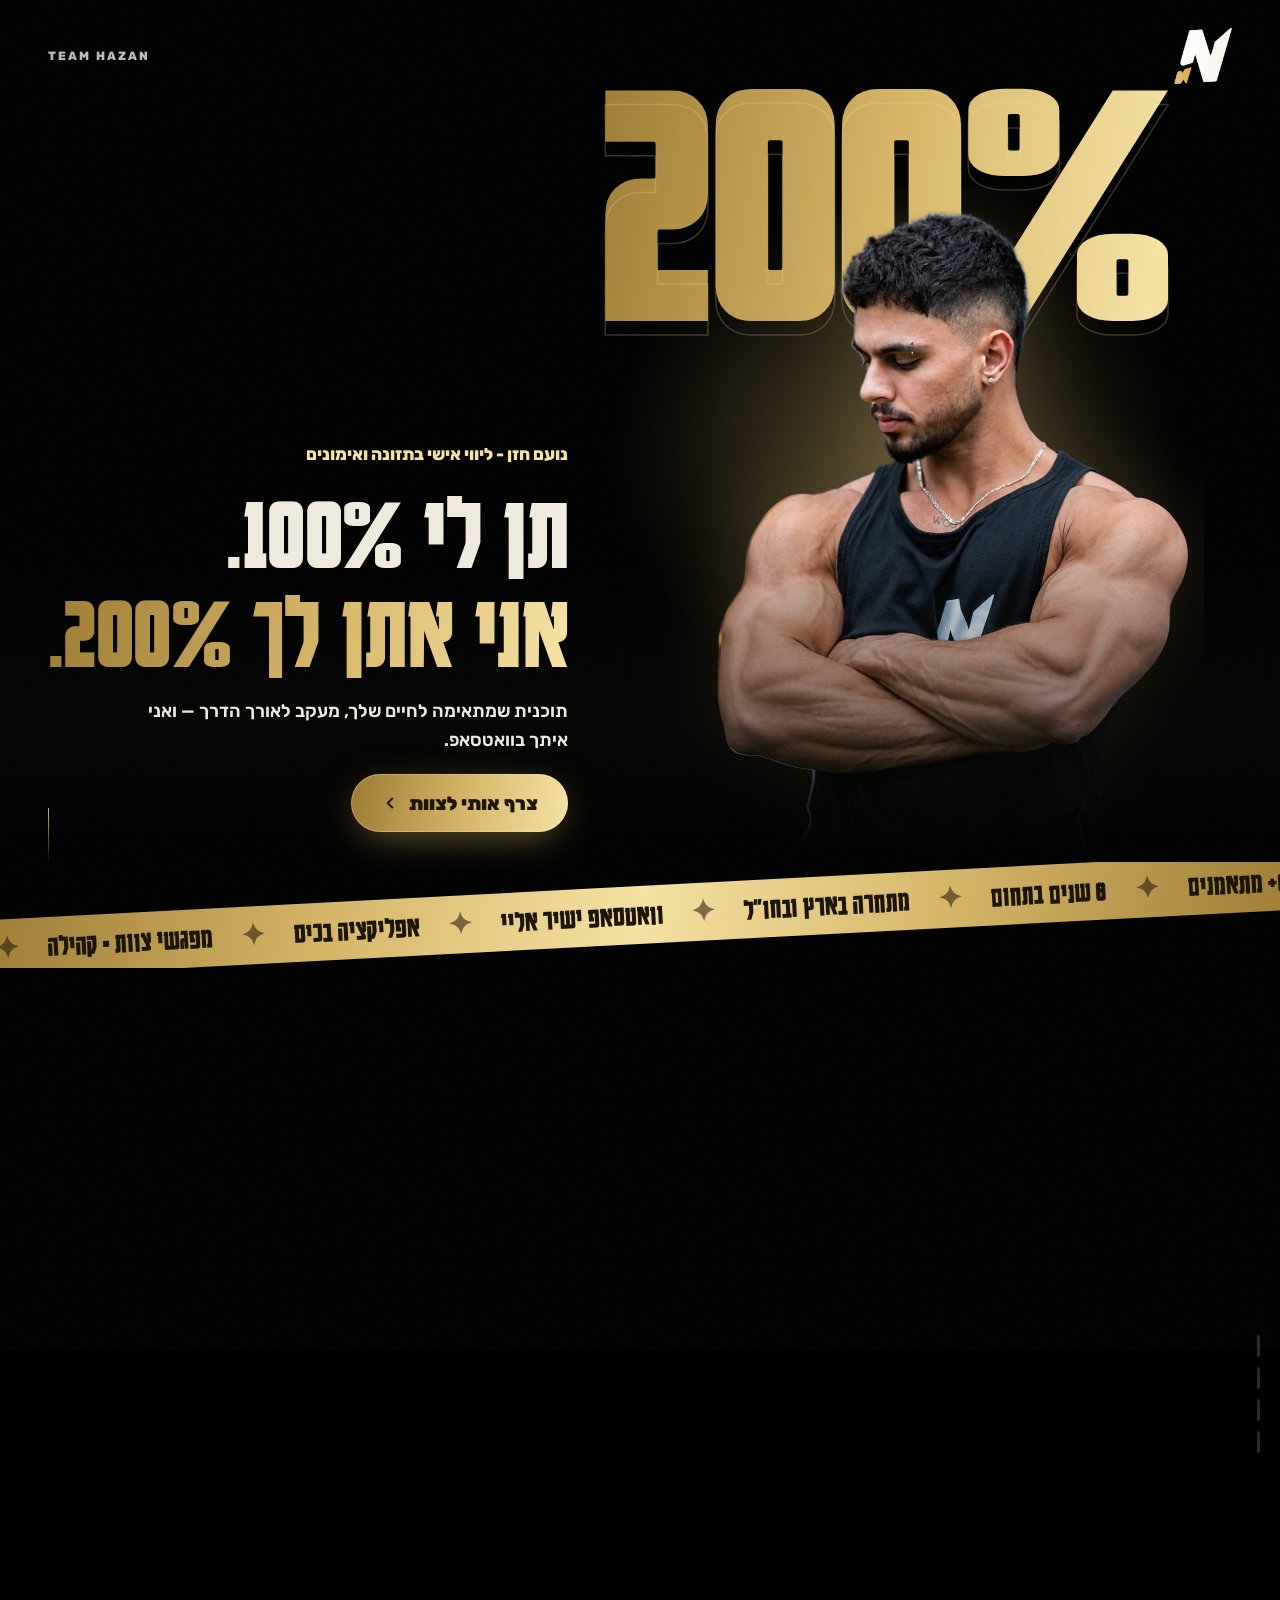
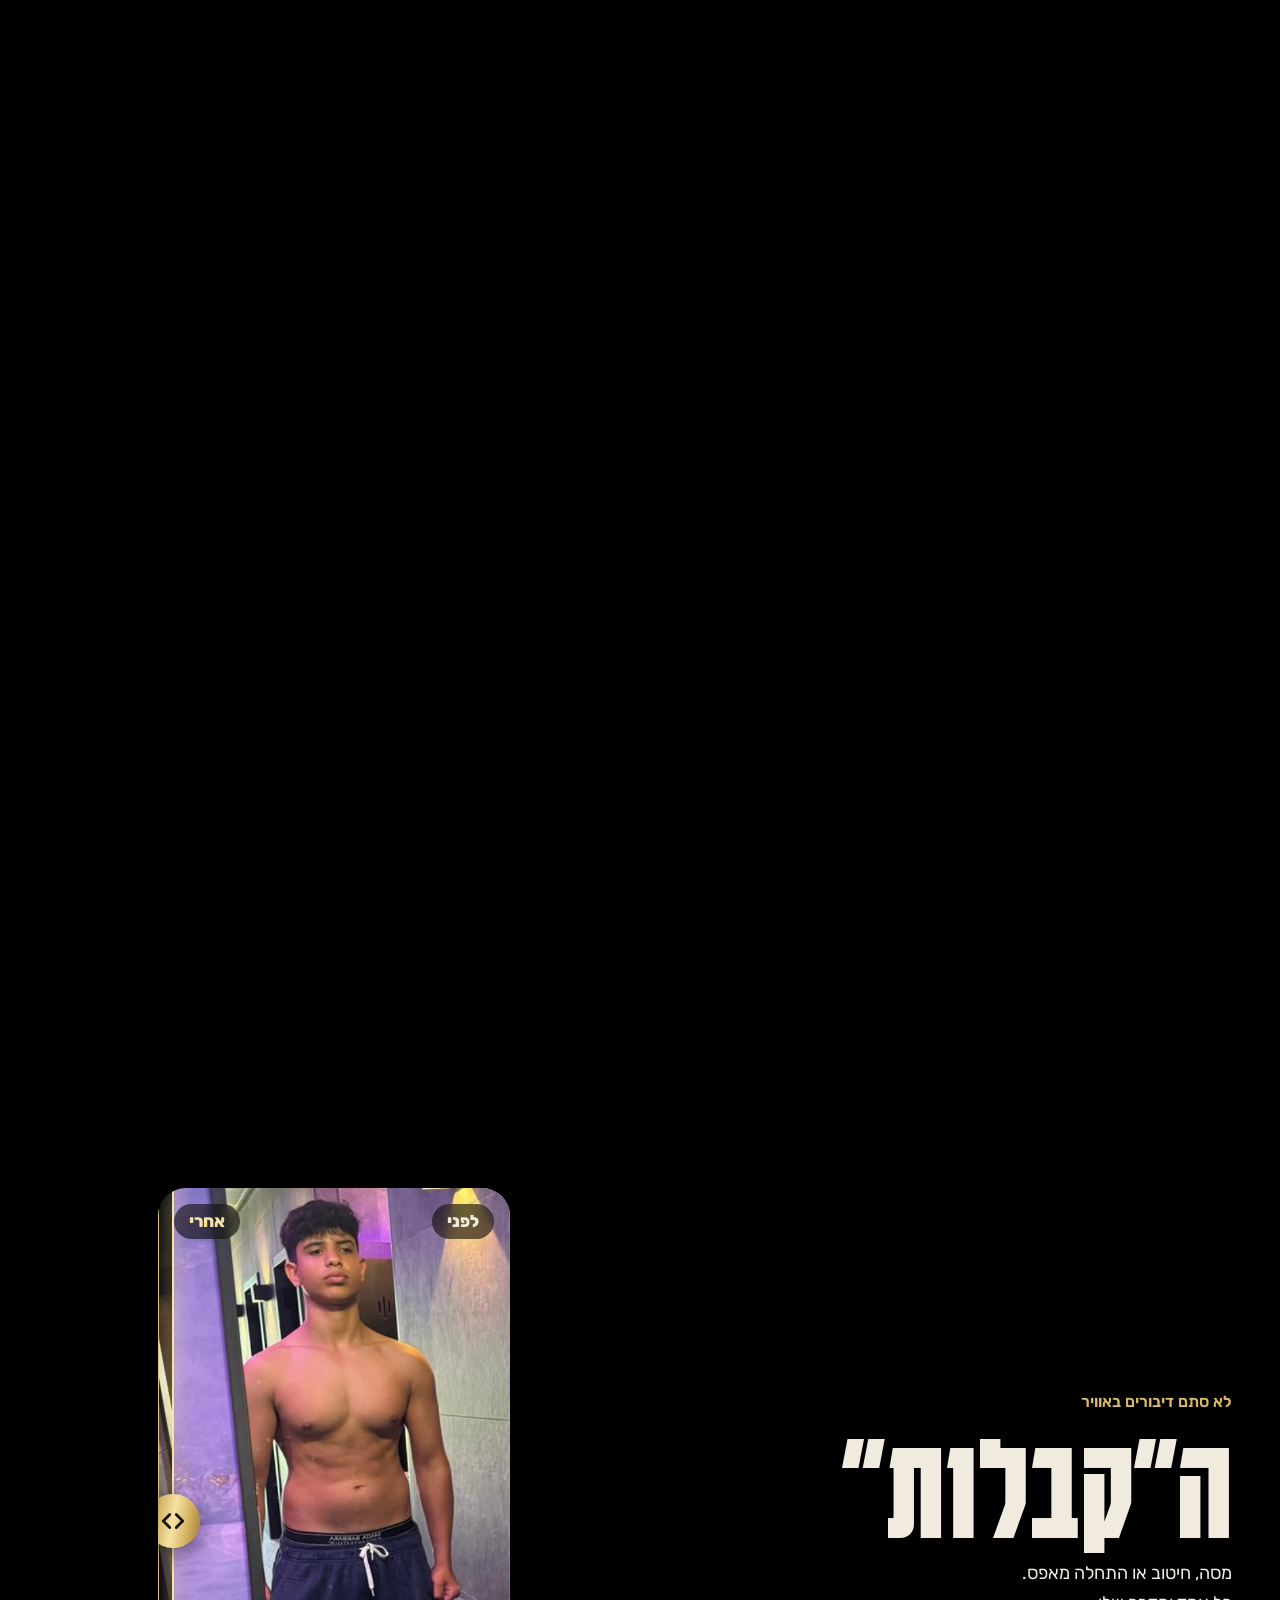
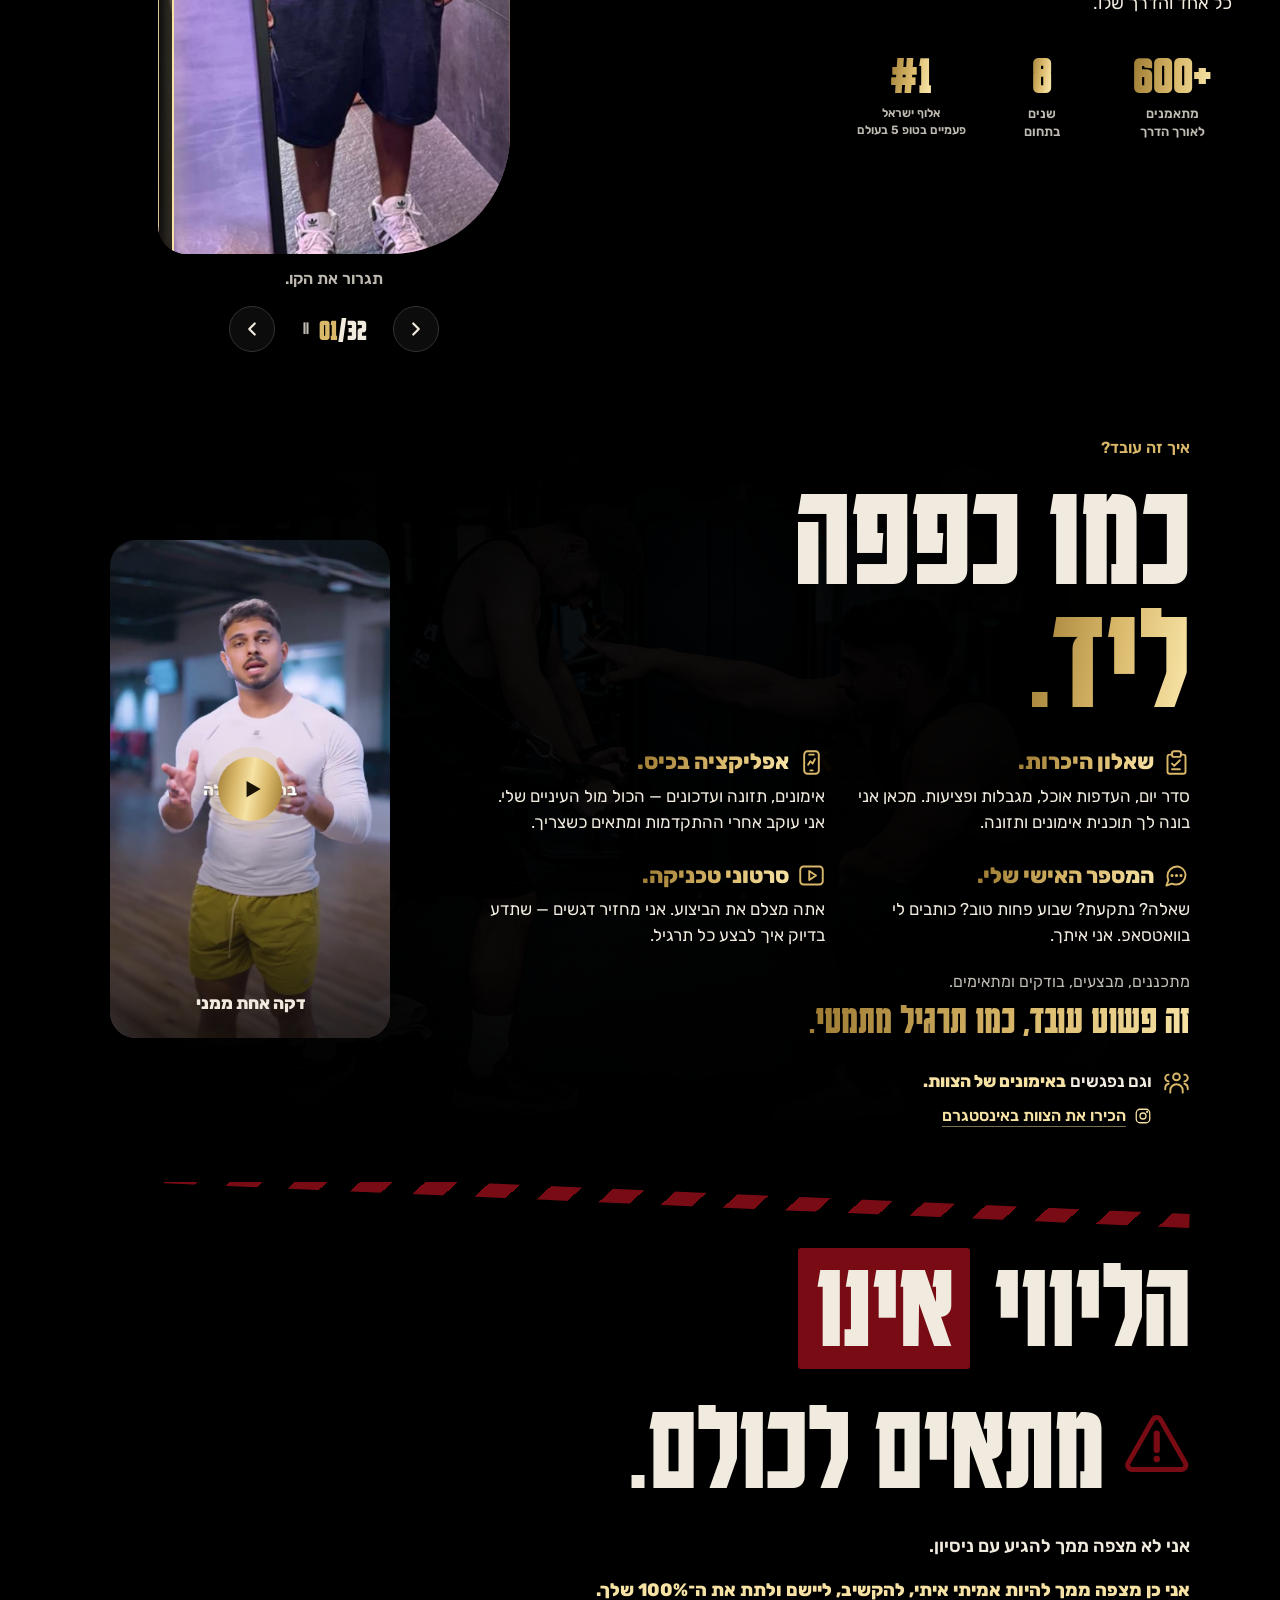
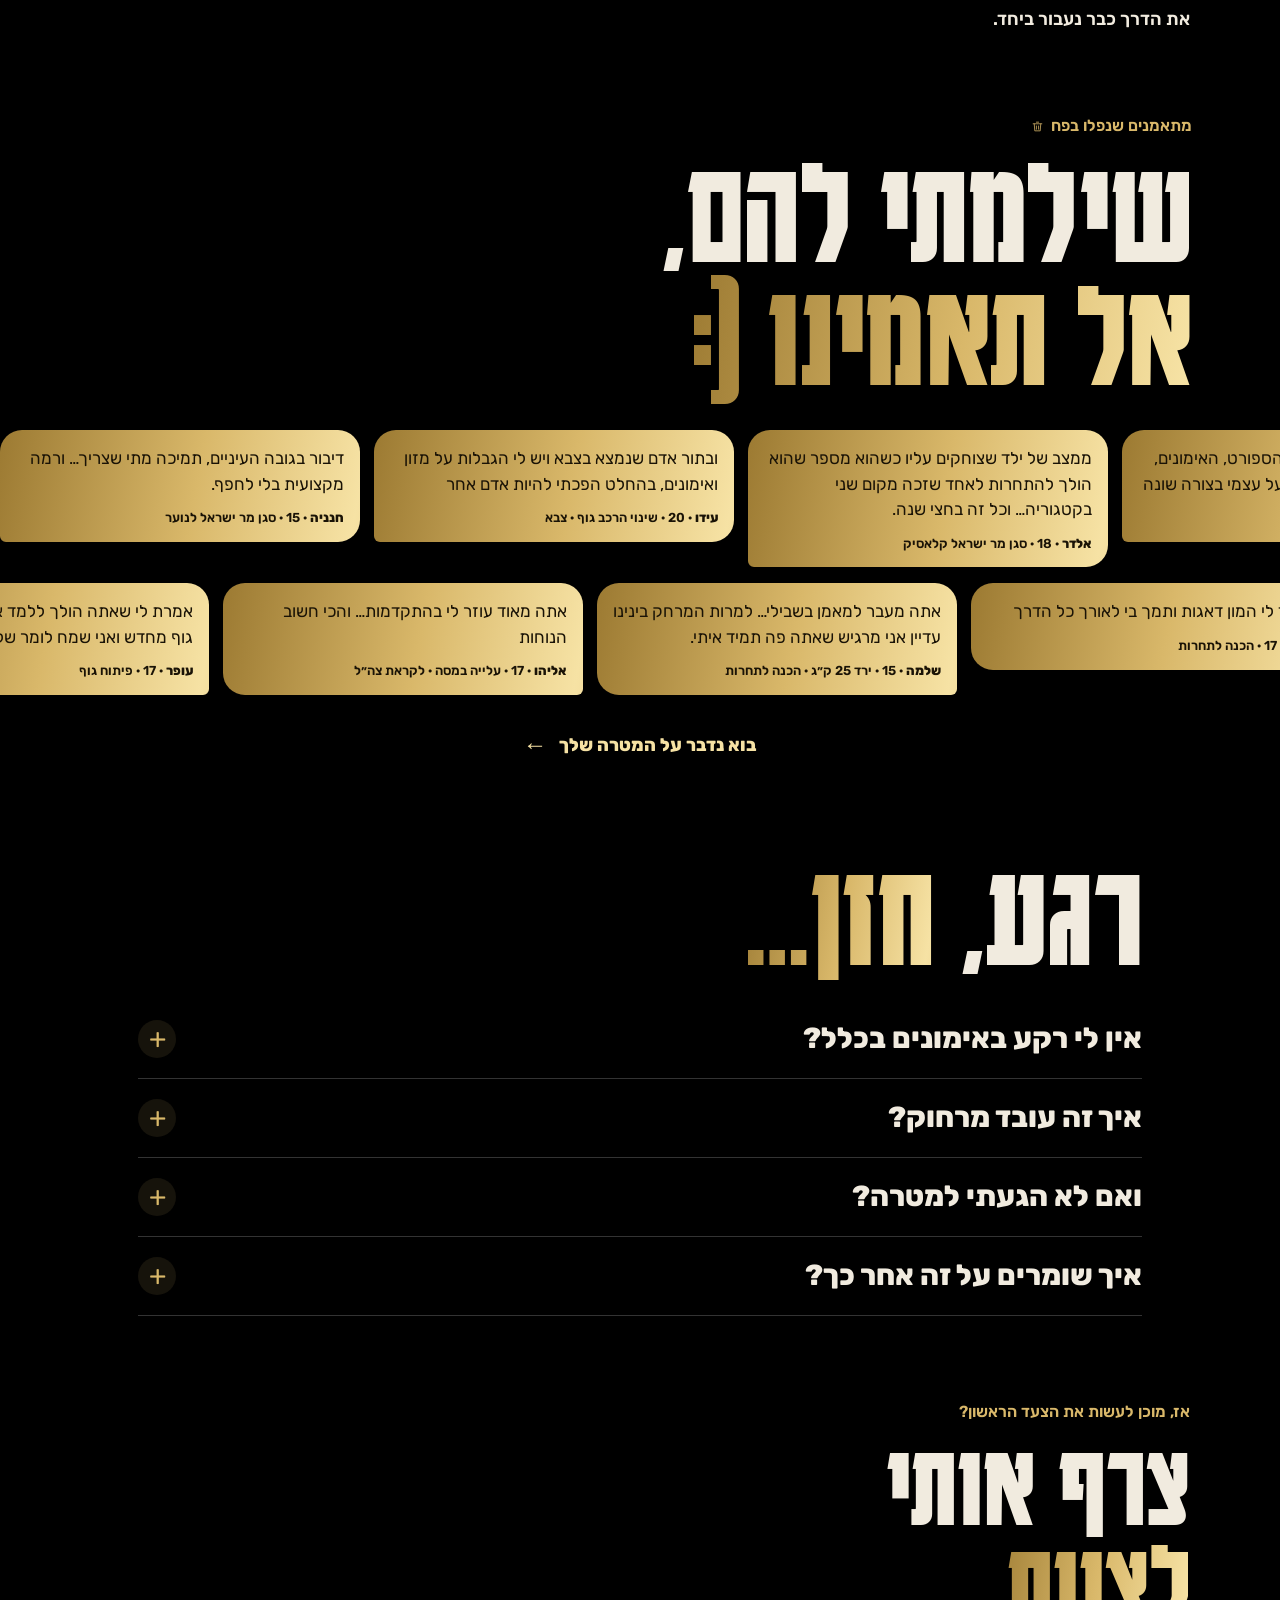
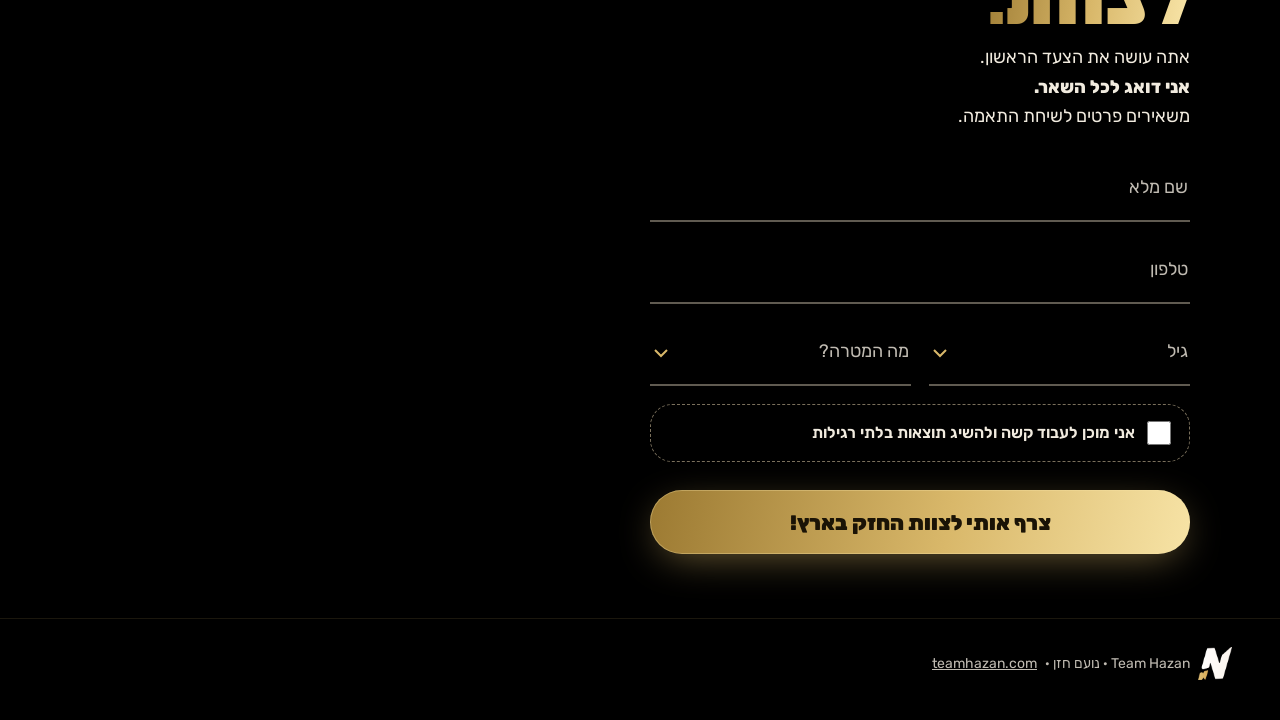
<file: index.html>
<!doctype html>
<html lang="he" dir="rtl">
<head>
<meta charset="utf-8">
<meta name="viewport" content="width=device-width,initial-scale=1,viewport-fit=cover">
<title>Team Hazan | תן לי 100%, אתן לך 200</title>
<meta name="description" content="ליווי פיתוח גוף ותזונה אישי עם נועם חזן. פיתוח גוף, מיינדסט, תוצאות.">
<meta name="robots" content="index,follow">
<meta name="theme-color" content="#000000">
<meta property="og:title" content="Team Hazan | תן לי 100%, אתן לך 200">
<meta property="og:image" content="https://app.techniqa.co.il/sites/teamhazan/media/noam-original.jpeg">
<link rel="icon" href="media/logo.png">
<link rel="preload" as="image" href="media/noam-original.jpeg" fetchpriority="high">
<link rel="preload" href="fonts/kar-he.woff2" as="font" type="font/woff2" crossorigin>
<link rel="preload" href="fonts/kar-la.woff2" as="font" type="font/woff2" crossorigin>
<script>document.documentElement.classList.add('js')</script>
<script>
!function(f,b,e,v,n,t,s){if(f.fbq)return;n=f.fbq=function(){n.callMethod?n.callMethod.apply(n,arguments):n.queue.push(arguments)};if(!f._fbq)f._fbq=n;n.push=n;n.loaded=!0;n.version='2.0';n.queue=[];t=b.createElement(e);t.async=!0;t.src=v;s=b.getElementsByTagName(e)[0];s.parentNode.insertBefore(t,s)}(window,document,'script','https://connect.facebook.net/en_US/fbevents.js');
fbq('init','2257788275168144');fbq('track','PageView');
</script>
<link rel="stylesheet" href="style.css?v=20261108">
<script src="app.js?v=20261108" defer></script>
</head>
<body>
<a class="skip-link" href="#main">דילוג לתוכן</a>
<div class="grain" aria-hidden="true"></div>

<header class="hero" id="top">
 <div class="hero-top">
  <img src="media/logo.png" alt="Team Hazan" width="58" height="56">
  <span>TEAM HAZAN</span>
 </div>
 <div class="stage" aria-hidden="true">
  <div class="glow"></div>
  <div class="big" id="big"><span class="ghost">200%</span><span class="gold">200%</span></div>
  <div class="noam" id="noam"><img src="media/noam-original.jpeg" alt="" width="1005" height="1536" fetchpriority="high"></div>
  <div class="shade"></div>
 </div>
 <div></div>
 <div class="hero-copy">
  <p class="tag">נועם חזן - ליווי אישי בתזונה ואימונים</p>
  <h1><span class="s">תן לי 100%.</span><span class="gold">אני אתן לך 200%.</span></h1>
  <p class="sub">תוכנית שמתאימה לחיים שלך, מעקב לאורך הדרך — ואני איתך בוואטסאפ.</p>
  <a class="btn" href="#join">צרף אותי לצוות <svg viewBox="0 0 24 24" fill="none" stroke="currentColor" stroke-width="2.6" stroke-linecap="round" stroke-linejoin="round" aria-hidden="true"><path d="M15 6l-6 6 6 6"/></svg></a>
 </div>
 <div class="scrollcue" aria-hidden="true"></div>
</header>

<div class="tape-wrap"><div class="tape" aria-label="600 פלוס מתאמנים, 8 שנים בתחום, מתחרה בארץ ובחו״ל, וואטסאפ ישיר, אפליקציה בכיס ומפגשי צוות וקהילה">
 <div class="row" aria-hidden="true">
  <b>600+ מתאמנים</b><i>✦</i><b>8 שנים בתחום</b><i>✦</i><b>מתחרה בארץ ובחו״ל</b><i>✦</i><b>וואטסאפ ישיר אליי</b><i>✦</i><b>אפליקציה בכיס</b><i>✦</i><b>מפגשי צוות · קהילה</b><i>✦</i>
  <b>600+ מתאמנים</b><i>✦</i><b>8 שנים בתחום</b><i>✦</i><b>מתחרה בארץ ובחו״ל</b><i>✦</i><b>וואטסאפ ישיר אליי</b><i>✦</i><b>אפליקציה בכיס</b><i>✦</i><b>מפגשי צוות · קהילה</b><i>✦</i>
 </div>
</div></div>

<main id="main">
<section class="story" id="story" aria-label="הסיפור של נועם">
 <div class="story-pin">
  <div class="story-img" id="storyImg"><img src="stage.webp" alt="נועם חזן על הבמה בתחרות פיתוח גוף בינלאומית" loading="lazy" width="800" height="1200"></div>
  <div class="stepper" aria-hidden="true"><i></i><i></i><i></i><i></i></div>
  <div class="words">
   <p class="word strike" data-s="0"><span class="x">ילד שמנמן.</span><small>ספגתי המון ביקורת על איך שאני נראה. זה חדר אליי.</small></p>
   <p class="word strike" data-s="1"><span class="x">אנורקסיה.</span><small>הגעתי לתת משקל קיצוני. השלב הבא היה אשפוז.</small></p>
   <p class="word" data-s="2">החלטתי<br>לשים לזה<br><span class="gold">סוף.</span></p>
   <p class="word final" data-s="3"><span class="gold">אלוף הארץ</span><br>בפיתוח גוף.<small class="story-achievement">ופעמיים טופ 5 בעולם.</small><small class="story-bridge"><span>אז אחרי שהייתי בכל קצה של הסקאלה וליוויתי</span><span><span class="gold">מאות</span> מתאמנים בדרך לגוף שהם גאים בו</span></small></p>
  </div>
  <p class="story-invitation gold">אני כאן כדי לעזור גם לכם</p>
 </div>
</section>

<section class="sec" aria-labelledby="h-proof">
 <div class="proof">
  <div class="rv">
   
   <p class="kicker">לא סתם דיבורים באוויר</p>
   <h2 class="h2" id="h-proof">ה״קבלות״</h2>
   <p class="aside">מסה, חיטוב או התחלה מאפס.<br>כל אחד והדרך שלו.</p>
   <div class="nums">
    <div><strong class="gold" dir="ltr">600+</strong><span>מתאמנים<br>לאורך הדרך</span></div>
    <div><strong class="gold">8</strong><span>שנים<br>בתחום</span></div>
    <div class="award"><strong class="gold" dir="ltr">#1</strong><span>אלוף ישראל<br>פעמיים בטופ 5 בעולם</span></div>
   </div>
  </div>
  <div class="cmp-wrap rv">
   <div class="cmp-slot">
   <div class="cmp" id="cmp" tabindex="0" role="slider" aria-label="השוואה לפני ואחרי, חיצים כדי להזיז" aria-valuemin="0" aria-valuemax="100" aria-valuenow="50">
    <div class="cmp-layer af"><img id="imA" src="media/result-05.webp" alt="אחרי תהליך הליווי — שינוי 1" width="1080" height="1350" loading="lazy"></div>
    <div class="cmp-layer bf"><img id="imB" src="media/result-05.webp" alt="לפני תהליך הליווי — שינוי 1" width="1080" height="1350" loading="lazy"></div>
    <span class="lbl l-b">לפני</span><span class="lbl l-a">אחרי</span>
    <div class="hd"><span><svg viewBox="0 0 24 24" fill="none" stroke="currentColor" stroke-width="2.6" stroke-linecap="round" stroke-linejoin="round" aria-hidden="true"><path d="M9 6l-6 6 6 6M15 6l6 6-6 6"/></svg></span></div>
   </div>
   </div>
   <p class="compare-hint">תגרור את הקו.</p>
   <div class="cmp-nav">
    <button class="rnd" id="nx" type="button" aria-label="המתאמן הבא"><svg viewBox="0 0 24 24" fill="none" stroke="currentColor" stroke-width="2.4" stroke-linecap="round" stroke-linejoin="round"><path d="M9 6l6 6-6 6"/></svg></button>
    <button class="count" id="motion" type="button" aria-label="עצירת התנועה האוטומטית" aria-pressed="false"><span class="motion-mark" aria-hidden="true">Ⅱ</span><span><b id="ci">01</b>/<span id="ct">32</span></span></button>
    <button class="rnd" id="pv" type="button" aria-label="המתאמן הקודם"><svg viewBox="0 0 24 24" fill="none" stroke="currentColor" stroke-width="2.4" stroke-linecap="round" stroke-linejoin="round"><path d="M15 6l-6 6 6 6"/></svg></button>
   </div>
  </div>
 </div>
</section>

<section class="sec" id="how" aria-labelledby="h-how">
 <div class="how">
  <div class="rv">
   <p class="kicker how-kicker">איך זה עובד?</p>
   <h2 class="h2" id="h-how">כמו כפפה<br><span class="gold">ליד.</span></h2>
   <ul class="steps">
    <li>
     <h3><svg class="benefit-icon" viewBox="0 0 24 24" fill="none" stroke="currentColor" stroke-width="1.7" stroke-linecap="round" stroke-linejoin="round" aria-hidden="true" focusable="false"><path d="M8 5H6a2 2 0 0 0-2 2v13a2 2 0 0 0 2 2h12a2 2 0 0 0 2-2V7a2 2 0 0 0-2-2h-2"/><rect x="8" y="2" width="8" height="5" rx="2"/><path d="m8 13 2 2 5-5M8 18h7"/></svg><span class="gold">שאלון היכרות.</span></h3>
     <p>סדר יום, העדפות אוכל, מגבלות ופציעות. מכאן אני בונה לך תוכנית אימונים ותזונה.</p>
    </li>
    <li>
     <h3><svg class="benefit-icon" viewBox="0 0 24 24" fill="none" stroke="currentColor" stroke-width="1.7" stroke-linecap="round" stroke-linejoin="round" aria-hidden="true" focusable="false"><rect x="5.5" y="2" width="13" height="20" rx="3"/><path d="M10 5h4M11 19h2m-4-5 2-3 2 2 2-4"/></svg><span class="gold">אפליקציה בכיס.</span></h3>
     <p>אימונים, תזונה ועדכונים — הכול מול העיניים שלי. אני עוקב אחרי ההתקדמות ומתאים כשצריך.</p>
    </li>
    <li>
     <h3><svg class="benefit-icon" viewBox="0 0 24 24" fill="none" stroke="currentColor" stroke-width="1.7" stroke-linecap="round" stroke-linejoin="round" aria-hidden="true" focusable="false"><path d="M20 11.5a8.5 8.5 0 0 1-8.5 8.5 9 9 0 0 1-3.7-.8L3 21l1.8-4.8A9 9 0 0 1 4 12.5 8.5 8.5 0 0 1 12.5 4H13a8 8 0 0 1 7 7v.5Z"/><path d="M8 12h.01M12 12h.01M16 12h.01" stroke-width="2.8"/></svg><span class="gold">המספר האישי שלי.</span></h3>
     <p>שאלה? נתקעת? שבוע פחות טוב? כותבים לי בוואטסאפ. אני איתך.</p>
    </li>
    <li>
     <h3><svg class="benefit-icon" viewBox="0 0 24 24" fill="none" stroke="currentColor" stroke-width="1.7" stroke-linecap="round" stroke-linejoin="round" aria-hidden="true" focusable="false"><rect x="2" y="4" width="20" height="16" rx="3"/><path d="m10 8 6 4-6 4V8Z"/></svg><span class="gold">סרטוני טכניקה.</span></h3>
     <p>אתה מצלם את הביצוע. אני מחזיר דגשים — שתדע בדיוק איך לבצע כל תרגיל.</p>
    </li>
   </ul>
   <p class="method-line">מתכננים, מבצעים, בודקים ומתאימים.<br><strong class="gold">זה פשוט עובד, כמו תרגיל מתמטי.</strong></p>
   <p class="community-line"><svg viewBox="0 0 24 24" fill="none" stroke="currentColor" stroke-width="1.7" stroke-linecap="round" stroke-linejoin="round" aria-hidden="true" focusable="false"><circle cx="12" cy="7" r="3"/><path d="M6.5 21v-2a5.5 5.5 0 0 1 11 0v2M5 5a3 3 0 0 0 0 6m14-6a3 3 0 0 1 0 6M2 18v-1a4 4 0 0 1 3-3.9M22 18v-1a4 4 0 0 0-3-3.9"/></svg><span>וגם נפגשים <strong>באימונים של הצוות.</strong><a class="team-instagram" href="https://www.instagram.com/team_hazan/" target="_blank" rel="noopener noreferrer" aria-label="הכירו את הצוות באינסטגרם, נפתח בלשונית חדשה"><svg viewBox="0 0 24 24" fill="none" stroke="currentColor" stroke-width="1.7" stroke-linecap="round" stroke-linejoin="round" aria-hidden="true" focusable="false"><rect x="3" y="3" width="18" height="18" rx="5"/><circle cx="12" cy="12" r="4"/><path d="M17.5 6.5h.01" stroke-width="2.8"/></svg>הכירו את הצוות באינסטגרם</a></span></p>
  </div>
  <div class="phone rv">
   <video id="vid" src="assets/v26.mp4" poster="assets/p26.jpg" playsinline preload="none" aria-label="נועם מסביר איך עובד הליווי"></video>
   <button class="play" id="play" type="button" aria-label="לנגן את הסרטון של נועם"><i><svg viewBox="0 0 24 24" fill="currentColor" aria-hidden="true"><path d="M7 4.5v15l13-7.5z"/></svg></i>דקה אחת ממני</button>
  </div>
 </div>
</section>

<section class="gate" aria-labelledby="h-gate">
 <div class="hazard" aria-hidden="true"></div>
 <h2 id="h-gate">הליווי <strong class="gate-negation">אינו</strong><br><span class="gate-warning"><svg class="gate-alert" viewBox="0 0 32 32" fill="none" aria-hidden="true" focusable="false"><path d="M14.1 4.3a2.2 2.2 0 0 1 3.8 0l12 21a2.2 2.2 0 0 1-1.9 3.3H4a2.2 2.2 0 0 1-1.9-3.3l12-21Z" stroke="currentColor" stroke-width="2.4" stroke-linejoin="round"/><path d="M16 11v8" stroke="currentColor" stroke-width="3" stroke-linecap="round"/><circle cx="16" cy="23.5" r="1.6" fill="currentColor"/></svg><span>מתאים לכולם.</span></span></h2>
 <div class="deal">
  <p>אני לא מצפה ממך להגיע עם ניסיון.</p>
  <p><strong>אני כן מצפה ממך להיות אמיתי איתי, להקשיב, ליישם ולתת את ה־100% שלך.</strong><br>את הדרך כבר נעבור ביחד.</p>
 </div>
</section>

<section class="quotes" aria-labelledby="h-q">
 <div class="head rv">
  <p class="kicker">מתאמנים שנפלו בפח <svg class="tiny-bin" viewBox="0 0 24 24" fill="none" stroke="currentColor" stroke-width="1.8" stroke-linecap="round" stroke-linejoin="round" aria-hidden="true" focusable="false"><path d="M4 7h16M10 4h4m-8 3 1 13h10l1-13M10 11v6m4-6v6"/></svg></p>
  <h2 class="h2" id="h-q">שילמתי להם,<br><span class="gold">אל תאמינו (:</span></h2>
 </div>
 <div class="quote-lanes" id="lanes">
  <div class="quote-window" tabindex="0" aria-label="המלצות מתאמנים — אפשר להחליק"><div class="lane" id="l1">
   <figure class="bub"><q>דיבור בגובה העיניים, תמיכה מתי שצריך… ורמה מקצועית בלי לחפף.</q><cite data-name="חנניה גרינברג" aria-label="חנניה גרינברג, 15, סגן מר ישראל לנוער">חנניה<span> · 15 · סגן מר ישראל לנוער</span></cite></figure>
   <figure class="bub"><q>ובתור אדם שנמצא בצבא ויש לי הגבלות על מזון ואימונים, בהחלט הפכתי להיות אדם אחר</q><cite data-name="עידו חזי" aria-label="עידו חזי, 20, שינוי הרכב גוף במהלך השירות בצבא">עידו<span> · 20 · שינוי הרכב גוף · צבא</span></cite></figure>
   <figure class="bub"><q>ממצב של ילד שצוחקים עליו כשהוא מספר שהוא הולך להתחרות לאחד שזכה מקום שני בקטגוריה… וכל זה בחצי שנה.</q><cite data-name="אלדר שוחט" aria-label="אלדר שוחט, 18, סגן מר ישראל קלאסיק">אלדר<span> · 18 · סגן מר ישראל קלאסיק</span></cite></figure>
   <figure class="bub"><q>ושיניתי את כל הגישה כלפי הספורט, האימונים, משמעת עצמית והסתכלות על עצמי בצורה שונה</q><cite data-name="אדל אמסילי" aria-label="אדל אמסילי, 23, ירדה 20 ק״ג">אדל<span> · 23 · ירדה 20 ק״ג</span></cite></figure>
   <figure class="bub"><q>כל יום אתה גורם לי להאמין בעצמי עוד קצת</q><cite data-name="אור אסתר אורן" aria-label="אור אסתר אורן, 17, אלופת ישראל בקטגוריית ביקיני">אור<span> · 17 · אלופת ישראל ביקיני</span></cite></figure>
   <figure class="bub"><q>פעם הגוף שיש לי היום היה בגדר חלום אחי, הגשמת לי את החלום</q><cite data-name="רן סרלין" aria-label="רן סרלין, 16, עלייה במסת השריר">רן<span> · 16 · עלייה במסה</span></cite></figure>
  </div></div>
  <div class="quote-window" tabindex="0" aria-label="עוד המלצות מתאמנים — אפשר להחליק"><div class="lane r" id="l2">
   <figure class="bub"><q>עברו רק 3 חודשים… אני נראה טוב יותר, גדול יותר… ומקבל מחמאות מאחרים ואין שמח ממני!</q><cite data-name="אביעד קצויו" aria-label="אביעד קצויו, 24, שינוי הרכב גוף במילואים">אביעד<span> · 24 · שינוי הרכב גוף · מילואים</span></cite></figure>
   <figure class="bub"><q>ואם אתה לא מוכן לתת 100%, פשוט באמת, אל תבוא</q><cite data-name="תומא כהנא" aria-label="תומא כהנא, 17, הכנה לתחרות פיתוח גוף">תומא<span> · 17 · הכנה לתחרות</span></cite></figure>
   <figure class="bub"><q>בזכותו הגעתי לרמה ממש גבוהה שלא האמנתי שאני אגיע אליה בגיל כזה… הוא מקצוען אמיתי.</q><cite data-name="טוביה גרינברג" aria-label="טוביה גרינברג, 16, עלה 10 ק״ג בשלושה חודשים">טוביה<span> · 16 · עלה 10 ק״ג ב־3 חוד׳</span></cite></figure>
   <figure class="bub"><q>אמרת לי שאתה הולך ללמד אותי מה זה פיתוח גוף מחדש ואני שמח לומר שלא שיקרת</q><cite data-name="עופר סוסיד" aria-label="עופר סוסיד, 17, ליווי בפיתוח גוף">עופר<span> · 17 · פיתוח גוף</span></cite></figure>
   <figure class="bub"><q>אתה מאוד עוזר לי בהתקדמות… והכי חשוב הנוחות</q><cite data-name="אליהו אבוזגלו" aria-label="אליהו אבוזגלו, 17, עלייה במסת השריר לקראת צה״ל">אליהו<span> · 17 · עלייה במסה · לקראת צה״ל</span></cite></figure>
   <figure class="bub"><q>אתה מעבר למאמן בשבילי… למרות המרחק בינינו עדיין אני מרגיש שאתה פה תמיד איתי.</q><cite data-name="שלמה מריומה" aria-label="שלמה מריומה, 15, ירידה של 25 ק״ג לקראת תחרות פיתוח גוף">שלמה<span> · 15 · ירד 25 ק״ג · הכנה לתחרות</span></cite></figure>
   <figure class="bub"><q>הוריד לי המון דאגות ותמך בי לאורך כל הדרך</q><cite data-name="איליי אלמלם" aria-label="איליי אלמלם, 17, הכנה לתחרות פיתוח גוף">איליי<span> · 17 · הכנה לתחרות</span></cite></figure>
  </div></div>
 </div>
 <a class="review-cta" href="#join">בוא נדבר על המטרה שלך <span aria-hidden="true">←</span></a>
</section>

<section class="faq sec" id="faq" aria-labelledby="h-faq">
 <h2 class="h2" id="h-faq">רגע, <span class="gold">חזן…</span></h2>
 <div class="faq-items">
  <details><summary>אין לי רקע באימונים בכלל?<span aria-hidden="true">+</span></summary><p>בדיוק בשביל זה אני כאן. גם אם אתה מתחיל מאפס, אני בונה איתך את הכול צעד אחר צעד. מלמד אותך איך להתאמן נכון, עובר איתך על הביצועים ומדייק אותך עד שתרגיש בטוח במה שאתה עושה. אתה לא צריך להגיע עם ידע — בשביל זה יש לך אותי.</p></details>
  <details><summary>איך זה עובד מרחוק?<span aria-hidden="true">+</span></summary><p>התוצאות של המתאמנים שלי מוכיחות את זה פעם אחר פעם. בניגוד לאימון אישי שנגמר אחרי שעה בחדר הכושר, אני איתך גם בשאר היום. דרך האפליקציה אני עוקב אחרי האימונים, התזונה וההתקדמות שלך, רואה מה עובד ומה צריך לשנות ומתאים הכול אליך. אתה לא לבד בין אימון לאימון.</p></details>
  <details><summary>ואם לא הגעתי למטרה?<span aria-hidden="true">+</span></summary><p>אני כל כך בטוח במה שאני מציע, שיצרתי מסלול בדיוק בשביל החשש הזה: מסלול חצי־שנתי עם התחייבות לתוצאה. עמדת בתנאי המסלול ולא הגעת למטרה שסיכמנו? אני ממשיך ללוות אותך ללא עלות עד שנגיע אליה.</p></details>
  <details><summary>איך שומרים על זה אחר כך?<span aria-hidden="true">+</span></summary><p>אני לא רק נותן לך תפריט ואומר לך מה לאכול. אני מלמד אותך איך להתנהל עם האוכל בעצמך, איך לעשות בחירות נכונות גם מחוץ לשגרה ואיך לשמור על התוצאות בלי לוותר על החיים שלך. המטרה שלי היא שבסוף תדע לעשות את זה גם בלעדיי.</p></details>
 </div>
</section>

<section class="join" id="join" aria-labelledby="h-join">
 <div>
  <p class="kicker">אז, מוכן לעשות את הצעד הראשון?</p>
  <h2 class="h2" id="h-join">צרף אותי<br><span class="gold">לצוות.</span></h2>
  <p class="aside">אתה עושה את הצעד הראשון.<br><strong>אני דואג לכל השאר.</strong><br>משאירים פרטים לשיחת התאמה.</p>
  <form id="f" action="https://hook.eu2.make.com/3povonx8iow23lfgxk6va4idyq0lsr3s" method="post" novalidate>
   <div><div class="fl"><input id="n" name="name" type="text" autocomplete="name" placeholder=" " maxlength="70" aria-describedby="n-e" required><label for="n">שם מלא</label></div><div class="er" id="n-e" role="alert"></div></div>
   <div><div class="fl"><input id="p" name="phone" type="tel" inputmode="tel" autocomplete="tel" dir="ltr" style="text-align:right" placeholder=" " maxlength="25" aria-describedby="p-e" required><label for="p">טלפון</label></div><div class="er" id="p-e" role="alert"></div></div>
   <div class="form-pair">
    <div><div class="fl"><select id="a" name="age" aria-describedby="a-e" required><option value=""></option><option>מתחת ל-16</option><option>16-17</option><option>18-21</option><option>22-25</option><option>26 ומעלה</option></select><label for="a">גיל</label></div><div class="er" id="a-e" role="alert"></div></div>
    <div><div class="fl"><select id="g" name="goal" aria-describedby="g-e" required><option value=""></option><option>להעלות מסה</option><option>לרדת ולהתחטב</option><option>להתחיל מאפס</option><option>להתכונן לתחרות</option></select><label for="g">מה המטרה?</label></div><div class="er" id="g-e" role="alert"></div></div>
   </div>
   <input type="hidden" name="interest" value="ליווי אישי">
   <input type="hidden" name="contact" value="וואטסאפ">
   <div class="hp" aria-hidden="true"><label for="w">אתר</label><input id="w" name="website" tabindex="-1" autocomplete="off"></div>
   <div><label class="commit"><input type="checkbox" id="c" name="commit" aria-describedby="c-e" required><span>אני מוכן לעבוד קשה ולהשיג תוצאות בלתי רגילות</span></label><div class="er" id="c-e" role="alert"></div></div>
   <button class="btn" id="s" type="submit">צרף אותי לצוות החזק בארץ!</button>
   <div class="er" id="f-e" role="alert"></div>
  </form>
  <div class="ok" id="ok" tabindex="-1" role="status"><h3 class="gold">תודה, נדבר בקרוב.</h3><p>נחזור אליך לשיחת התאמה.<br>אפשר גם <a href="https://wa.me/message/AMMTM6HVZVWWD1">לכתוב לנו בוואטסאפ</a>.</p></div>
 </div>
</section>
</main>
<footer class="foot"><img src="media/logo.png" alt="" width="34" height="33" loading="lazy">Team Hazan · נועם חזן · <a href="https://www.teamhazan.com/">teamhazan.com</a></footer>
<div class="sticky hide" id="st"><a class="btn" href="#join">צרף אותי לצוות</a></div>


</body>
</html>
</file>
<file: style.css>
@font-face{font-family:Karantina;font-style:normal;font-weight:700;font-display:block;src:url(fonts/kar-he.woff2) format('woff2');unicode-range:U+0307-0308,U+0590-05FF,U+200C-2010,U+20AA,U+25CC,U+FB1D-FB4F}
@font-face{font-family:Karantina;font-style:normal;font-weight:700;font-display:block;src:url(fonts/kar-la.woff2) format('woff2');unicode-range:U+0000-00FF,U+0131,U+0152-0153,U+02BB-02BC,U+02C6,U+02DA,U+02DC,U+2000-206F,U+20AC,U+2122,U+2212,U+FEFF,U+FFFD}
:root{
 --ink:#000;--ink2:#0c0c0c;--ink3:#191919;--line:#333;
 --gold:#d9b86a;--gold-hi:#f6e2a4;--gold-lo:#9c7a32;--bone:#f1ebdf;--mute:#c0bbb2;--err:#ff9a8a;
 --g-gold:linear-gradient(100deg,var(--gold-lo) 0%,var(--gold) 28%,var(--gold-hi) 50%,var(--gold) 72%,var(--gold-lo) 100%);
 --disp:Karantina,Heebo,sans-serif;--text:Rubik,Heebo,Arial,sans-serif;
 --s1:8px;--s2:16px;--s3:24px;--s4:40px;--s5:44px;--s6:64px;
 --e-out:cubic-bezier(.16,1,.3,1);--e-in:cubic-bezier(.7,0,.84,0);
}
*{box-sizing:border-box}
html{-webkit-text-size-adjust:100%;scroll-behavior:smooth;overflow-x:clip;touch-action:manipulation}
body{margin:0;background:var(--ink);color:var(--bone);font:400 17px/1.6 var(--text);overflow-x:clip;touch-action:manipulation}
/* Fast repeated taps remain clicks; panning and two-finger zoom stay available. */
a,button,input,select,textarea,summary,[role="button"]{touch-action:manipulation}
.tape-wrap{position:relative;z-index:4;overflow:hidden;pointer-events:none;padding:24px 0;margin:-34px 0 -24px}
img,video,svg{display:block;max-width:100%}
h1,h2,h3,p,blockquote{margin:0}
a{color:inherit}
:focus-visible{outline:3px solid var(--gold-hi);outline-offset:3px;border-radius:4px}
.sr{position:absolute;width:1px;height:1px;overflow:hidden;clip:rect(0 0 0 0);white-space:nowrap}
.grain{position:fixed;inset:-50%;z-index:60;pointer-events:none;opacity:.07;background-image:url("data:image/svg+xml,%3Csvg xmlns='http://www.w3.org/2000/svg' width='160' height='160'%3E%3Cfilter id='n'%3E%3CfeTurbulence type='fractalNoise' baseFrequency='.9' numOctaves='2' stitchTiles='stitch'/%3E%3C/filter%3E%3Crect width='100%25' height='100%25' filter='url(%23n)'/%3E%3C/svg%3E");animation:grain 1.2s steps(6) infinite}
@keyframes grain{0%{transform:translate(0,0)}20%{transform:translate(-3%,2%)}40%{transform:translate(2%,-3%)}60%{transform:translate(-2%,-1%)}80%{transform:translate(3%,3%)}100%{transform:translate(0,0)}}
.gold{background:var(--g-gold);background-size:200% 100%;-webkit-background-clip:text;background-clip:text;color:transparent}
.btn{position:relative;display:inline-flex;align-items:center;justify-content:center;gap:10px;min-height:58px;padding:0 30px;border:0;border-radius:999px;background:var(--g-gold);background-size:200% 100%;color:#1a1306;font:900 19px/1 var(--text);text-decoration:none;cursor:pointer;box-shadow:0 0 0 1px rgba(246,226,164,.35) inset,0 10px 40px -10px rgba(217,184,106,.55);transition:background-position .6s var(--e-out),transform .15s var(--e-out)}
.btn:hover{background-position:100% 0}
.btn:active{transform:scale(.97)}
.btn[disabled]{opacity:.6;cursor:progress}
.btn svg{width:18px;height:18px}

/* HERO */
.hero{position:relative;min-height:100svh;display:grid;grid-template-rows:auto 1fr auto;overflow:hidden;isolation:isolate}
.hero-top{position:relative;z-index:5;display:flex;align-items:center;justify-content:space-between;padding:calc(14px + env(safe-area-inset-top)) 20px 0}
.hero-top img{width:58px;height:58px}
.hero-top span{font:700 13px/1 var(--text);letter-spacing:.18em;color:var(--mute)}
.stage{position:absolute;inset:0;z-index:0}
.glow{position:absolute;inset:auto 0 18% 0;height:70%;background:radial-gradient(50% 55% at 50% 55%,rgba(217,184,106,.38),rgba(217,184,106,.08) 55%,transparent 75%);filter:blur(10px)}
.big{position:absolute;inset-inline:0;top:13%;text-align:center;font:700 clamp(230px,72vw,620px)/.78 var(--disp);letter-spacing:-.02em;white-space:nowrap;direction:ltr;will-change:transform}
.big .gold{animation:sheen 5s var(--e-out) infinite}
@keyframes sheen{0%,40%{background-position:120% 0}70%,100%{background-position:-20% 0}}
.big .ghost{position:absolute;inset:0;color:transparent;-webkit-text-stroke:1.5px rgba(246,226,164,.22);transform:translate(0,14px)}
.noam{position:absolute;z-index:2;left:50%;bottom:0;width:min(118vw,700px);transform:translateX(-50%);will-change:transform;-webkit-mask-image:linear-gradient(to bottom,#000 72%,transparent 99%);mask-image:linear-gradient(to bottom,#000 72%,transparent 99%);filter:drop-shadow(0 0 40px rgba(217,184,106,.18))}
.noam img{width:100%;height:auto;aspect-ratio:1014/1353}
.shade{position:absolute;inset:auto 0 0 0;height:55%;z-index:3;background:linear-gradient(to top,var(--ink) 18%,rgba(10,9,7,.75) 50%,transparent)}
.hero-copy{position:relative;z-index:5;padding:0 20px calc(28px + env(safe-area-inset-bottom));display:grid;gap:18px;justify-items:start;align-self:end}
.tag{font:700 13px/1 var(--text);letter-spacing:.2em;color:var(--gold-hi);text-shadow:0 1px 2px #000,0 0 12px rgba(0,0,0,.9)}
.hero h1{font:700 clamp(58px,16vw,120px)/.86 var(--disp);letter-spacing:-.005em}
.hero h1 .s{display:block;color:var(--bone)}
.hero h1 .gold{display:block}
.hero .sub{max-width:28ch;color:var(--bone);font-size:17px;opacity:.86}
.scrollcue{position:absolute;z-index:6;left:20px;bottom:calc(36px + env(safe-area-inset-bottom));width:1px;height:56px;background:linear-gradient(var(--gold),transparent);animation:cue 2.2s var(--e-out) infinite}
@keyframes cue{0%{transform:scaleY(0);transform-origin:top}50%{transform:scaleY(1);transform-origin:top}51%{transform-origin:bottom}100%{transform:scaleY(0);transform-origin:bottom}}

/* TAPE */
.tape{position:relative;margin:0 -30px;transform:rotate(-3deg);background:var(--g-gold);color:#1a1306;padding:14px 0;overflow:hidden;box-shadow:0 20px 50px -20px rgba(0,0,0,.8)}
.tape .row{display:flex;gap:28px;padding-inline-end:28px;width:max-content;animation:mq 26s linear infinite;font:700 30px/1 var(--disp);white-space:nowrap}
.tape .row b{font-weight:700}
.tape .row i{font-style:normal;opacity:.55}
@keyframes mq{to{transform:translateX(50%)}}

/* STORY */
.story{position:relative;height:200svh}
.story-pin{position:sticky;top:0;height:100svh;display:grid;place-items:center;overflow:hidden}
.story-img{position:absolute;inset:0;background:#000}
.story-img img{width:100%;height:100%;object-fit:cover;object-position:50% 30%;clip-path:circle(var(--r,0%) at 50% 45%);transition:clip-path .9s var(--e-out);filter:contrast(1.05) saturate(.9)}
.story-img::after{content:"";position:absolute;inset:0;background:linear-gradient(to top,rgba(10,9,7,.96) 0%,rgba(10,9,7,.82) 38%,rgba(10,9,7,.15) 70%,rgba(10,9,7,.5));opacity:var(--vig,1);transition:opacity .9s}
.words{position:relative;z-index:2;width:100%;padding:0 20px;text-align:center}
.word{position:absolute;inset-inline:20px;top:50%;transform:translateY(-50%) scale(.92);opacity:0;filter:blur(8px);transition:opacity .5s var(--e-out),transform .7s var(--e-out),filter .5s;font:700 clamp(60px,min(22vw,19svh),200px)/.84 var(--disp)}
.word small{display:block;font:500 17px/1.5 var(--text);color:var(--mute);margin:18px auto 0;max-width:34ch;letter-spacing:0;filter:none}
.word.final small{display:block;color:var(--bone);font-family:var(--disp);font-weight:700;background:none;padding:0;border-radius:0;text-shadow:0 2px 18px rgba(0,0,0,.8)}
.word.final .story-achievement{font-size:clamp(27px,6vw,54px);line-height:1.05;margin-top:18px;max-width:none}
.word.final .story-bridge{font-size:clamp(24px,5.5vw,36px);line-height:1.2;margin-top:32px;max-width:31ch;text-wrap:balance}
.word.final .story-invitation.gold{display:block;font-size:1.1em;line-height:1.15;margin-top:20px}
.word.on{opacity:1;transform:translateY(-50%) scale(1);filter:blur(0)}
.word.past{opacity:0;transform:translateY(-62%) scale(1.04);filter:blur(6px)}
.word.strike .x{position:relative;display:inline-block}
.word.strike .x::after{content:"";position:absolute;inset-inline:-4%;top:52%;height:.08em;background:var(--gold);transform:scaleX(0);transform-origin:right;transition:transform .6s .35s var(--e-out)}
.word.strike.on .x::after{transform:scaleX(1)}
.word.final{top:auto;bottom:calc(40px + env(safe-area-inset-bottom));transform:translateY(20px)}
.word.final.on{transform:none}
.word.final .gold{font-size:1.05em}
.stepper{position:absolute;z-index:3;inset-inline-start:20px;top:50%;transform:translateY(-50%);display:grid;gap:10px}
.stepper i{width:3px;height:22px;border-radius:3px;background:rgba(241,235,223,.18);transition:background .3s}
.stepper i.on{background:var(--gold)}

html:not(.js) .story{height:auto}html:not(.js) .story-pin{position:relative;height:auto;display:block;padding:72px 0}html:not(.js) .story-img{position:relative;height:60svh}html:not(.js) .word{position:relative;inset:auto;transform:none;opacity:1;filter:none;margin-bottom:40px}
/* PROOF */
.sec{padding:var(--s5) 20px}
.kicker{font:700 13px/1 var(--text);letter-spacing:.2em;color:var(--gold);margin-bottom:14px}
.h2{font:700 clamp(64px,18vw,150px)/.82 var(--disp)}
.aside{color:var(--mute);margin-top:12px;font-size:17px}
.proof{display:grid;gap:var(--s4)}
.cmp-wrap{position:relative;max-width:460px;width:100%;margin-inline:auto}
.cmp{position:relative;aspect-ratio:480/909;max-height:74svh;margin-inline:auto;border-radius:28px 28px 120px 28px;overflow:hidden;touch-action:pan-y pinch-zoom;cursor:ew-resize;user-select:none;-webkit-user-select:none;background:var(--ink3);--x:50%}
.cmp img{position:absolute;inset:0;width:100%;height:100%;object-fit:cover;pointer-events:none}
.cmp .bf{clip-path:inset(0 0 0 var(--x))}
.cmp .hd{position:absolute;top:0;bottom:0;left:var(--x);width:0;pointer-events:none;z-index:3}
.cmp .hd::before{content:"";position:absolute;top:0;bottom:0;left:-1px;width:2px;background:var(--gold-hi);box-shadow:0 0 18px 2px rgba(246,226,164,.7)}
.cmp .hd span{position:absolute;top:50%;left:0;width:54px;height:54px;transform:translate(-50%,-50%);border-radius:50%;background:var(--g-gold);display:grid;place-items:center;box-shadow:0 6px 24px rgba(0,0,0,.5)}
.cmp .hd svg{width:26px;height:26px;color:#1a1306}
/* Coarse-pointer devices keep the visible split line smooth, while page
   scroll remains native; the procedural texture stays static on mobile. */
@media (hover:none),(max-width:899px){.grain{animation:none;opacity:.045}}
.lbl{position:absolute;z-index:4;top:16px;font:700 28px/1 var(--disp);padding:6px 14px;border-radius:999px;background:rgba(10,9,7,.6);backdrop-filter:blur(6px);-webkit-backdrop-filter:blur(6px)}
.lbl.l-b{right:16px;color:var(--bone)}
.lbl.l-a{left:16px;color:var(--gold-hi)}
.cmp:focus-visible{outline-offset:6px}
.cmp-nav{display:flex;align-items:center;justify-content:center;gap:18px;margin-top:20px}
.rnd{width:52px;height:52px;border-radius:50%;border:1px solid var(--line);background:var(--ink2);color:var(--bone);display:grid;place-items:center;cursor:pointer;transition:border-color .2s,background .2s}
.rnd:hover{border-color:var(--gold);background:var(--ink3)}
.rnd svg{width:22px;height:22px}
.count{font:700 34px/1 var(--disp);min-width:86px;text-align:center;direction:ltr}
.count b{color:var(--gold)}
.nums{display:flex;flex-wrap:wrap;gap:10px 26px;margin-top:22px}
.nums div{font:700 56px/.9 var(--disp)}
.nums span{display:block;font:500 14px/1.3 var(--text);color:var(--mute)}

/* HOW */
.how{display:grid;gap:var(--s4);align-items:center}
.phone{position:relative;width:min(78vw,320px);margin-inline:auto;aspect-ratio:9/19;border-radius:46px;padding:10px;background:linear-gradient(145deg,#2b261d,#0d0c0a 40%,#2b261d);box-shadow:0 0 0 1px #4a4232 inset,0 40px 80px -30px rgba(0,0,0,.9),0 0 90px -20px rgba(217,184,106,.35);transform:rotate(-4deg)}
.phone video,.phone .poster{width:100%;height:100%;object-fit:cover;border-radius:37px;background:#000}
.phone .play{position:absolute;inset:10px;border-radius:37px;border:0;background:linear-gradient(to top,rgba(10,9,7,.7),transparent 50%);display:flex;align-items:flex-end;justify-content:center;padding-bottom:34px;cursor:pointer;color:var(--bone);font:700 17px/1 var(--text);gap:10px}
.phone .play i{width:64px;height:64px;border-radius:50%;background:var(--g-gold);display:grid;place-items:center;position:absolute;top:50%;left:50%;transform:translate(-50%,-50%);box-shadow:0 0 0 10px rgba(217,184,106,.18);animation:pulse 2.4s var(--e-out) infinite}
.phone .play i svg{width:26px;height:26px;color:#1a1306;margin-left:4px}
@keyframes pulse{50%{box-shadow:0 0 0 22px rgba(217,184,106,0)}}
.steps{list-style:none;margin:0;padding:0;display:grid}

/* GATE */
.gate{position:relative;padding:var(--s6) 20px var(--s5);background:radial-gradient(80% 50% at 50% 0%,rgba(217,184,106,.12),transparent 70%),var(--ink2);overflow:hidden}
.hazard{position:absolute;inset-inline:-10%;top:28px;height:34px;transform:rotate(2.5deg);background:repeating-linear-gradient(-45deg,var(--gold) 0 22px,#1a1306 22px 44px);opacity:.9}
.hazard.b{top:auto;bottom:-6px;transform:rotate(-2deg);opacity:.25}
.warn{font:700 15px/1 var(--text);letter-spacing:.16em;color:var(--gold);display:flex;gap:10px;align-items:center}
.warn svg{width:20px;height:20px}
.gate h2{font:700 clamp(70px,19vw,168px)/.82 var(--disp);margin-top:16px}
.gate h2 .x{position:relative;display:inline-block;color:var(--gold-hi)}
.gate h2 .x::after{content:"";position:absolute;inset:auto -2% 6% -2%;height:.11em;background:var(--g-gold);border-radius:4px;transform:rotate(-2deg)}
.deal{display:grid;gap:22px;margin-top:var(--s4);max-width:760px}
.deal p{font:700 clamp(30px,8.4vw,52px)/1 var(--disp)}
.deal p em{font-style:normal;color:var(--mute);text-decoration:line-through;text-decoration-color:var(--gold);text-decoration-thickness:3px}
.deal p strong{font-weight:700;color:var(--gold-hi)}
.deal .lbl2{font:700 13px/1 var(--text);letter-spacing:.18em;color:var(--mute);margin-bottom:-12px}

/* QUOTES */
.quotes{padding:var(--s5) 0;overflow:hidden}
.quotes .head{padding:0 20px}
.quotes .head .kicker{display:inline-flex;align-items:center;gap:7px}
.quotes .head .tiny-bin{display:inline-block;width:13px;height:13px;color:var(--gold);opacity:.8;flex:none}
.lane{display:flex;gap:14px;padding-inline-end:14px;width:max-content;padding:10px 0;animation:mq 60s linear infinite}
.lane.r{animation-direction:reverse;animation-duration:70s}
.quotes:hover .lane,.quotes:focus-within .lane,.quotes.paused .lane{animation-play-state:paused}
.bub{position:relative;flex:none;width:min(78vw,340px);padding:18px 20px 16px;border-radius:22px 22px 22px 6px;background:#1d2a20;color:#ecf3ee;box-shadow:0 10px 30px -14px rgba(0,0,0,.8)}
.lane.r .bub{border-radius:22px 22px 6px 22px;background:var(--ink3);color:var(--bone)}
.bub q{display:block;font:500 17px/1.45 var(--text);quotes:none}
.bub cite{display:block;margin-top:10px;font:700 14px/1.3 var(--text);font-style:normal;color:var(--gold)}
.bub cite span{display:block;font-weight:400;color:var(--mute)}

/* FORM */
.join{position:relative;padding:var(--s5) 20px var(--s6);background:linear-gradient(to bottom,var(--ink),#120f0a)}
.join .h2{font-size:clamp(62px,17vw,140px)}
.join .aside{max-width:32ch}
form{display:grid;gap:18px;margin-top:var(--s4);max-width:540px}
.fl{position:relative}
.fl input,.fl select{width:100%;min-height:60px;padding:22px 2px 6px;border:0;border-bottom:2px solid #7a705c;background:transparent;color:var(--bone);font:500 19px/1.2 var(--text);border-radius:0;-webkit-appearance:none;appearance:none;transition:border-color .2s}
.fl select{background:url("data:image/svg+xml,%3Csvg xmlns='http://www.w3.org/2000/svg' width='14' height='9'%3E%3Cpath d='M1 1l6 6 6-6' stroke='%23d9b86a' stroke-width='2' fill='none'/%3E%3C/svg%3E") no-repeat left 4px center}
.fl select option{background:var(--ink2);color:var(--bone)}
.fl label{position:absolute;right:2px;top:20px;color:var(--mute);font:500 17px/1 var(--text);pointer-events:none;transition:transform .25s var(--e-out),color .2s;transform-origin:right top}
.fl input:focus,.fl select:focus{outline:0;border-color:var(--gold)}
.fl input:focus-visible,.fl select:focus-visible{box-shadow:0 2px 0 0 var(--gold)}
.fl input:focus+label,.fl input:not(:placeholder-shown)+label,.fl select:focus+label,.fl select.has+label{transform:translateY(-16px) scale(.78);color:var(--gold)}
.fl [aria-invalid=true]{border-color:var(--err)}
.er{color:var(--err);font-size:15px;margin-top:6px}
.er:empty{display:none}
.hp{position:absolute;inset-inline-start:-9999px}
.small{font-size:14px;color:var(--mute)}
form .btn{width:100%;min-height:64px;font-size:21px}
.ok{display:none;margin-top:var(--s4);max-width:540px}
.ok h3{font:700 clamp(60px,16vw,120px)/.85 var(--disp)}
.ok p{margin-top:12px;font-size:18px}
.ok a{color:var(--gold)}
.foot{padding:28px 20px calc(110px + env(safe-area-inset-bottom));color:var(--mute);font-size:14px;display:flex;gap:10px;align-items:center;flex-wrap:wrap}
.foot img{width:34px;height:34px}

/* STICKY */
.sticky{position:fixed;z-index:50;inset-inline:12px;bottom:calc(12px + env(safe-area-inset-bottom));display:flex;transition:transform .35s var(--e-out),opacity .35s}
.sticky .btn{width:100%}
.sticky.hide{transform:translateY(140%);opacity:0;pointer-events:none;visibility:hidden;transition:transform .35s var(--e-out),opacity .35s,visibility 0s .35s}

/* reveal */
.js .rv{opacity:0;transform:translateY(28px);transition:opacity .7s var(--e-out),transform .7s var(--e-out)}
.rv.in{opacity:1;transform:none}

@media(min-width:600px) and (max-width:899px){
 .noam{width:min(80vw,560px)}
 .big{font-size:min(52vw,40svh);top:9%}
 .hero-copy{padding-inline:40px}
 .sec,.gate,.join{padding-inline:40px}
 .cmp{max-height:70svh}
}
@media(min-width:900px){
 .hero-top{padding:28px 48px 0}
 .hero-copy{padding:0 48px 64px;max-width:760px;justify-self:end}
 .hero h1 span{white-space:nowrap}
 .noam{left:auto;right:7%;bottom:-12%;transform:none;width:min(42vw,76svh)}
 .big{top:4%;left:auto;right:0;width:62vw;text-align:center;font-size:clamp(250px,min(30vw,50svh),760px)}
 .shade{background:linear-gradient(to top,var(--ink) 10%,rgba(10,9,7,.5) 45%,transparent)}
 .glow{right:0;left:auto;width:60%}
 .shade{height:42%}
 .hero h1{font-size:clamp(90px,8.5vw,140px)}
 .scrollcue{left:48px}
 .sec,.gate,.join{padding-inline:48px}
 .proof{grid-template-columns:1fr 1fr;align-items:center;max-width:1200px;margin-inline:auto}
 .how{grid-template-columns:1fr 360px;max-width:1100px;margin-inline:auto}
 .gate>*{max-width:1100px;margin-inline:auto}
 .join>*{margin-inline:auto;max-width:1100px}
 .join form,.join .ok{margin-inline:0}
 .quotes .head{padding:0 48px;max-width:1200px;margin-inline:auto}
 .sticky{display:none}
 .foot{padding-bottom:40px;padding-inline:48px}
}
@media(prefers-reduced-motion:reduce){
 *,*::before,*::after{animation:none!important;transition:none!important;scroll-behavior:auto!important}
 .rv{opacity:1;transform:none}
 .lane{flex-wrap:wrap;width:auto;padding:10px 20px}
 .tape .row{width:auto;flex-wrap:wrap;padding:0 20px}
}

/* Targeted changes to Guy's exact source: layout and gold remain the base. */
@font-face{font-family:Rubik;src:url(fonts/rubik-regular.ttf) format('truetype');font-weight:400;font-style:normal;font-display:swap}
@font-face{font-family:Rubik;src:url(fonts/rubik-semibold.ttf) format('truetype');font-weight:600;font-style:normal;font-display:swap}
@font-face{font-family:Rubik;src:url(fonts/rubik-extrabold.ttf) format('truetype');font-weight:800;font-style:normal;font-display:swap}
@font-face{font-family:Rubik;src:url(fonts/rubik-black.ttf) format('truetype');font-weight:900;font-style:normal;font-display:swap}
.skip-link{position:fixed;top:10px;right:10px;z-index:100;background:var(--gold-hi);color:#000;padding:12px 18px;border-radius:99px;transform:translateY(-150%)}
.skip-link:focus{transform:none}
body{line-height:1.65}
.grain{opacity:.035;animation:none}
.hero-top img,.foot img{height:auto;object-fit:contain;border-radius:0;border:0;background:transparent}
.hero-top span{font-size:12px}
.noam img{aspect-ratio:1005/1536;-webkit-mask-image:url('media/noam-alpha.png');mask-image:url('media/noam-alpha.png');-webkit-mask-size:100% 100%;mask-size:100% 100%;-webkit-mask-repeat:no-repeat;mask-repeat:no-repeat}
.hero .sub{max-width:31ch;font-size:18px;font-weight:600;opacity:1}
.hero h1{line-height:.91}
.tag{letter-spacing:0;font-size:15px}
.kicker{letter-spacing:0;font-size:16px;font-weight:600}
.tape-wrap{margin-top:-38px}
.aside{color:var(--bone);font-size:18px}
.nums{display:grid;grid-template-columns:repeat(3,minmax(0,1fr));gap:12px;max-width:380px;margin-top:26px}
.nums>div{display:flex;flex-direction:column;align-items:center;justify-content:start;gap:6px;padding:3px 0 6px;text-align:center;font:700 58px/.9 var(--disp)}
.nums strong{font-weight:700}
.nums span{font:600 13px/1.35 var(--text);color:var(--mute)}
.nums .award span{font-size:12px}
/* The frame itself never changes height or width when a photo advances.
   Mobile framing is slightly narrower, like Guy's 480:909 viewer. */
.cmp-slot{display:grid;place-items:center;width:min(100%,35svh,320px);aspect-ratio:480/909;margin-inline:auto}
.cmp{aspect-ratio:480/909;max-height:none;width:100%;height:100%}
.cmp-layer{position:absolute;inset:0;overflow:hidden}
.cmp .cmp-layer img{inset:auto;width:var(--img-w);height:var(--img-h);max-width:none;object-fit:fill}
.cmp .af img{left:var(--ax);top:var(--ay)}
.cmp .bf img{left:var(--bx);top:var(--by)}
.cmp .lbl{font-family:var(--text);font-size:17px;padding:9px 15px}
.cmp-nav{gap:16px;margin-top:16px}
.compare-hint{margin:14px 0 0;text-align:center;font:600 16px/1.4 var(--text);color:var(--mute)}
.rnd{width:46px;height:46px}
.count{display:flex;align-items:center;gap:10px;justify-content:center;border:0;padding:5px 10px;min-height:46px;background:none;color:var(--bone);cursor:pointer;font:700 32px/1 var(--disp)}
.cmp-nav,.cmp-nav button{touch-action:manipulation}
.cmp-nav button *{pointer-events:none}
.count .motion-mark{font:600 15px/1 var(--text);color:var(--mute)}
.count:focus-visible{border-radius:99px}
.how{position:relative;isolation:isolate}
.how::before{content:"";position:absolute;inset:0;z-index:-1;background:linear-gradient(90deg,#000 0%,rgba(0,0,0,.55) 45%,#000 100%),url('media/technique-guidance.webp') center/cover;opacity:.15;-webkit-mask-image:linear-gradient(transparent,#000 25%,#000 75%,transparent);mask-image:linear-gradient(transparent,#000 25%,#000 75%,transparent);pointer-events:none}
.steps{gap:22px;margin-top:26px}
.steps li{display:block;padding:0;border:0}
.steps li::before{content:none}
.steps h3{display:flex;align-items:center;gap:11px;margin:0 0 7px;font:800 clamp(22px,5.7vw,25px)/1.25 var(--text)}
.steps .benefit-icon{flex:none;width:27px;height:27px;color:var(--gold)}
.steps h3 span{display:block;font:inherit}
.steps p{font:400 17px/1.55 var(--text);color:var(--bone)}
.community-line{display:flex;align-items:flex-start;gap:11px;font:600 17px/1.5 var(--text);color:var(--bone);margin-top:26px}
.community-line svg{flex:none;width:27px;height:27px;color:var(--gold)}
.community-line strong{font-weight:800;color:var(--gold-hi)}
.team-instagram{display:flex;align-items:center;gap:8px;width:fit-content;min-height:44px;padding:6px 0;color:var(--gold-hi);font:600 16px/1.4 var(--text);text-decoration:underline;text-decoration-color:rgba(246,226,164,.5);text-underline-offset:5px}
.community-line .team-instagram svg{width:18px;height:18px;color:currentColor}
.team-instagram:hover{text-decoration-color:currentColor}
.team-instagram>span{font-size:20px;text-decoration:none}
.method-line{margin-top:20px;color:var(--mute);font:400 16px/1.6 var(--text)}
.method-line strong{font:700 clamp(29px,7.5vw,42px)/1.15 var(--disp)}
.phone{width:min(65vw,260px);padding:0;aspect-ratio:9/16;border-radius:26px;background:transparent;box-shadow:none;transform:rotate(-3deg)}
.phone video{border-radius:26px;object-fit:cover}
.phone .play{inset:0;border-radius:26px;padding-bottom:26px;font-family:var(--text);font-size:17px}
.gate{--gate-red:#780b14;padding-top:56px;background:transparent}
.hazard{top:8px;height:14px;background:repeating-linear-gradient(-45deg,var(--gate-red) 0 22px,#000 22px 44px);opacity:1}
.gate h2{margin-top:0;font-size:clamp(60px,16.8vw,126px);line-height:1.02}
.gate-negation{display:inline-block;padding:.015em .13em .12em;background:var(--gate-red);color:var(--bone);border-radius:3px;font-weight:700;line-height:.82}
.gate-warning{display:inline-flex;align-items:center;gap:.16em}
.gate-alert{width:.52em;height:.52em;flex:none;overflow:visible;color:var(--gate-red)}
.deal{gap:14px;margin-top:24px}
.deal p{font:600 18px/1.65 var(--text)}
.deal strong{color:var(--bone);font-weight:800}
.quotes{padding-top:32px}
.quote-lanes{margin-top:28px}
.quote-window{overflow-x:auto;scrollbar-width:none;direction:ltr;touch-action:manipulation;outline-offset:-3px}
.quote-window::-webkit-scrollbar{display:none}
.lane,.lane.r{animation:none!important;direction:ltr;flex-wrap:nowrap;align-items:flex-start;gap:14px;padding:8px 0;width:max-content}
.bub,.lane.r .bub{direction:rtl;margin:0;width:min(calc(100vw - 40px),360px);padding:16px 16px 14px;background:var(--g-gold);background-size:200% 100%;color:#1a1306;box-shadow:none;border:0}
.bub q{font-weight:400;font-size:17px;line-height:1.5}
.bub cite{display:block;margin-top:12px;font:800 13px/1.45 var(--text);color:#1a1306;white-space:nowrap}
.bub cite span{display:inline;margin:0;font:600 13px/1.45 var(--text);color:inherit}
.quote-window.is-dragging{cursor:grabbing;user-select:none}
.review-cta{display:flex;align-items:center;gap:12px;width:fit-content;margin:24px 20px 0;font:800 18px/1.5 var(--text);text-decoration:none;color:var(--gold-hi)}
.review-cta span{font-size:24px}
.faq{max-width:1100px;margin-inline:auto}
.faq-items{margin-top:26px}
.faq details{border-bottom:1px solid var(--line)}
.faq summary{display:flex;align-items:center;justify-content:space-between;gap:16px;list-style:none;cursor:pointer;padding:20px 0;font:800 clamp(22px,4.5vw,29px)/1.3 var(--text)}
.faq summary::-webkit-details-marker{display:none}
.faq summary span{flex:none;display:grid;place-items:center;width:38px;height:38px;border-radius:50%;background:rgba(217,184,106,.1);color:var(--gold);font:400 28px/1 var(--text);transition:transform .2s}
.faq details[open] summary span{transform:rotate(45deg)}
.faq details[open] summary{color:var(--gold-hi)}
.faq details p{max-width:70ch;padding:0 0 24px;color:var(--bone);font-size:18px;line-height:1.65}
.join{background:transparent;scroll-margin-top:24px}
.join .aside{max-width:36ch}
form{gap:18px;margin-top:26px}
.fl input,.fl select{font-weight:600;min-height:64px;border-color:#605b51}
.form-pair{display:grid;grid-template-columns:1fr 1fr;gap:18px}
.form-pair>div{min-width:0}
.form-pair select{font-size:17px;padding-left:20px}
.commit{display:flex;gap:12px;align-items:flex-start;cursor:pointer;font:600 16px/1.5 var(--text);padding:16px 18px;border-radius:22px;border:1px dashed #7a705c}
.commit input{width:24px;height:24px;flex:none;accent-color:var(--gold);margin:0}
.commit:has(input:checked){border-style:solid;border-color:var(--gold);background:rgba(217,184,106,.08)}
.fl label{font-size:18px}
.fl input:focus+label,.fl input:not(:placeholder-shown)+label{transform:translateY(-18px) scale(.85)}
form .btn{margin-top:10px}
.ok h3{font-size:clamp(56px,13vw,92px)}
.foot{border-top:1px solid rgba(217,184,106,.12);gap:8px}
.motion-paused .tape .row,.motion-paused .big .gold,.motion-paused .scrollcue,.motion-paused .phone .play i{animation-play-state:paused}
@media(max-width:599px){
 .hero{min-height:100svh}
 .hero-copy{padding-bottom:calc(30px + env(safe-area-inset-bottom));gap:15px}
 .hero h1{font-size:clamp(58px,16vw,96px)}
 .noam{top:13%;bottom:auto;width:min(124vw,72svh)}
 .big{top:13%}
 .shade{height:49%;background:linear-gradient(to top,#000 15%,rgba(0,0,0,.8) 50%,transparent)}
 .hero .sub{max-width:30ch}
 .proof{gap:30px}
 .h2{font-size:clamp(60px,17vw,96px);line-height:.88}
 .how{grid-template-columns:1fr 142px;gap:24px 16px}
 .how>div:first-child{display:contents}
 .how .how-kicker{display:none}
 .how h2{grid-column:1;grid-row:1;align-self:center;font-size:clamp(54px,14.5vw,68px)}
 .how .phone{grid-column:2;grid-row:1;width:142px;align-self:center}
 .how .steps{grid-column:1/-1;grid-row:2;margin-top:0!important}
 .how .method-line{grid-column:1/-1;grid-row:3;margin-top:0}
 .how .community-line{grid-column:1/-1;grid-row:4;margin-top:0}
 .how .phone .play{font-size:15px;padding-bottom:20px}
 .how .phone .play i{width:54px;height:54px}
 .quotes .h2{font-size:clamp(56px,15vw,70px)}
 .faq .h2{font-size:clamp(60px,16vw,74px)}
 .gate{padding-bottom:38px}
}
@media(min-width:900px){
 .noam{width:min(42vw,68svh);right:6%;bottom:-12%}
 .hero-copy{max-width:55%;padding-bottom:68px}
 .hero h1{font-size:clamp(90px,8.5vw,140px)}
 .hero .sub{max-width:35ch}
 .hero-copy .tag{font-size:17px}
 .cmp-slot{width:min(100%,39.08svh,360px);max-height:74svh}
 .cmp{max-height:none;width:100%}
 .nums{max-width:380px}
 .how{grid-template-columns:1fr 320px;gap:80px}
 .how .steps{grid-template-columns:repeat(2,minmax(0,1fr));gap:26px 30px;margin-top:32px}
 .steps h3{font-size:22px;gap:9px}
 .phone{width:280px}
 .gate{max-width:1200px;margin-inline:auto}
 .gate>*{max-width:1100px}
 .review-cta{margin-inline:auto}
 .join form{max-width:540px}
 .join .h2{font-size:120px}
}
@media(prefers-reduced-motion:reduce){
 .rv{opacity:1!important;transform:none!important}
 .story{height:auto}
 .story-pin{position:relative;height:auto;display:block;padding:var(--s5) 0}
 .story-img{position:relative;height:60svh}
 .story-img img{clip-path:none}
 .words{padding-top:24px}
 .word{position:relative;inset:auto;transform:none;opacity:1;filter:none;margin-bottom:40px;font-size:clamp(56px,15vw,120px)}
 .word.past{opacity:1;transform:none;filter:none}
 .word.final{bottom:auto}
 .stepper{display:none}
 .lane,.lane.r{width:max-content;flex-wrap:nowrap;padding:8px 0}
 .tape .row{width:max-content;flex-wrap:nowrap;padding:0}
}


/* Keep the final story inside the viewport; leave a clear path to the CTA. */
.word.final{top:50%;bottom:auto;transform:translateY(calc(-50% - 5svh));font-size:clamp(54px,min(20vw,14svh),150px)}
.word.final.on{transform:translateY(calc(-50% - 5svh))}
.word.final .story-bridge{font-size:clamp(15px,4.1vw,30px);line-height:1.35;max-width:none;margin-top:clamp(24px,4svh,40px);text-wrap:initial}
.story-bridge>span{display:block;white-space:nowrap}
.story-invitation{position:absolute;z-index:3;inset-inline:16px;bottom:clamp(100px,15svh,160px);margin:0;text-align:center;font:700 clamp(30px,7vw,52px)/1.1 var(--disp);opacity:0;transition:opacity .5s;text-shadow:0 2px 18px #000}
.story-pin:has(.word.final.on)>.story-invitation{opacity:1}
@media(prefers-reduced-motion:reduce){.word.final,.word.final.on{transform:none;top:auto}.story-invitation{position:relative;inset:auto;bottom:auto;opacity:1;margin:32px 16px}}

/* Keep the achievement at the top and invitation near the bottom. */
.words{position:absolute;inset:0;height:100%}
.word.final,.word.final.on{top:clamp(44px,9svh,100px);bottom:auto;transform:none}
@media(prefers-reduced-motion:reduce){.words{position:relative;inset:auto;height:auto}.word.final,.word.final.on{top:auto}}

.word.final .story-bridge .gold{font-size:inherit}

/* Mobile story placement aligned with the supplied annotated screenshot. */
.word.final,.word.final.on{top:2svh;font-size:clamp(54px,min(20vw,14svh),150px)}
.word.final .story-achievement{margin-top:18px}
.word.final .story-bridge{position:absolute;inset-inline:0;top:67svh;margin:0;font-size:clamp(15px,4.1vw,30px)}
@media(prefers-reduced-motion:reduce){.word.final,.word.final.on{top:auto}.word.final .story-bridge{position:static;margin-top:32px}}

.word.final .story-achievement{position:absolute;inset-inline:0;top:24svh;margin:0}
@media(prefers-reduced-motion:reduce){.word.final .story-achievement{position:static;margin-top:18px}}

/* Small title nudge while preserving the achievement spacing. */
.word.final,.word.final.on{top:3.5svh}
.word.final .story-bridge{top:65.5svh}
@media(prefers-reduced-motion:reduce){.word.final,.word.final.on{top:auto}.word.final .story-bridge{top:auto}}

/* Tighter, proportional achievement grouping. */
.word.final .story-achievement{top:calc(clamp(93px,min(34.6vw,24.22svh),259.5px) + 14px)}
@media(prefers-reduced-motion:reduce){.word.final .story-achievement{top:auto}}
</file>
